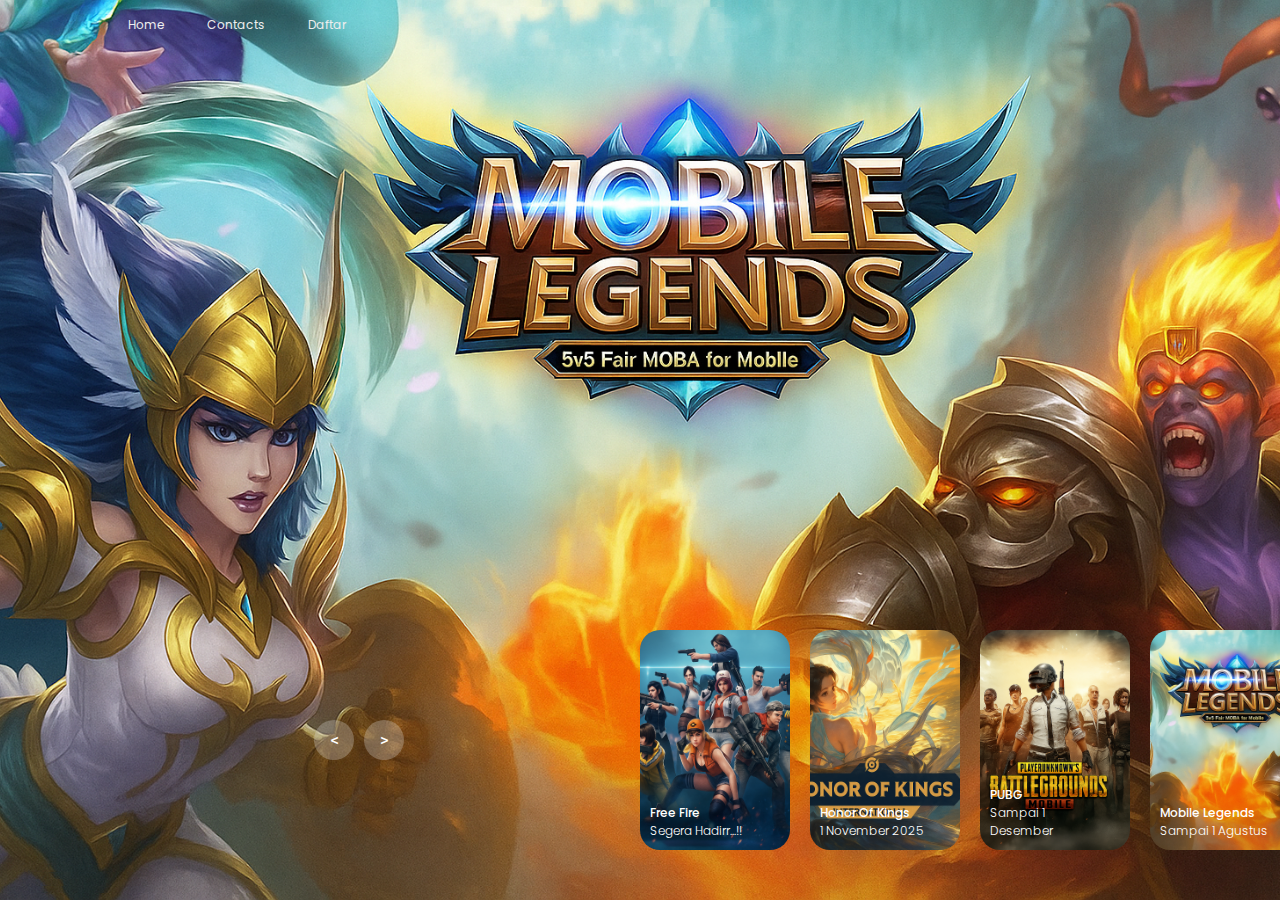
<file: index.html>
<!DOCTYPE html>
<html lang="en">
<head>
    <meta charset="UTF-8">
    <meta name="viewport" content="width=device-width, initial-scale=1.0">
    <title>Document</title>
    <link rel="stylesheet" href="style.css">
</head>
<body>
    <header>
        <!-- <div class="flex items-center space-x-3">
    <img src="image/bgr.png" alt="Gundar eSport Logo" class="logo-gundar" />
  </div> -->
        <nav>
            <a href="index.html">Home</a>
            <a href="navbar/contact.html">Contacts</a>
            <a href="form-dropdown/ml.html">Daftar</a>
        </nav>
    </header>

    <!-- carousel -->
    <div class="carousel">
        <!-- list item -->
        <div class="list">
            <div class="item">
                <img src="image/ml.png">
                <div class="content">
                    <div class="author">Gamers Pro</div>
                    <div class="title">💥**Buktikan Skillmu di Arena Mahasiswa**💥</div>

                    <div class="des">
                        <!-- lorem 50 -->
                        Turnamen eSport Mahasiswa ini hadir sebagai wadah bagi para gamer kampus untuk menunjukkan kemampuan terbaik mereka dalam permainan strategi, kerja sama tim, dan mental juara. Dengan mempertandingkan game populer seperti Mobile Legends, PUBG Mobile, dan Free Fire, ajang ini bukan hanya soal menang atau kalah, tetapi tentang bagaimana semangat kompetisi, sportivitas, dan kebersamaan dibangun di antara mahasiswa dari berbagai latar belakang. Melalui turnamen ini, kami ingin membuktikan bahwa eSport adalah dunia yang penuh potensi dan bisa menjadi sarana positif untuk berkembang, belajar, serta menjalin relasi. Saatnya kamu bangkit, bentuk tim terbaikmu, dan tunjukkan bahwa mahasiswa juga mampu bersinar di panggung eSport
                    </div>
                    <div class="buttons">
                        <button onclick="window.location.href='form-dropdown/ml.html'">DAFTAR</button>
                        <!-- <button onclick="window.location.href='https://translate.google.co.id/'">SUBSCRIBE</button> -->
                    </div>
                </div>
            </div>
            <div class="item">
                <img src="image/ff.PNG">
                <div class="content">
                    <div class="author">Gamers Pro</div>
                    <div class="title">💥**Buktikan Skillmu di Arena Mahasiswa**💥</div>
                    <div class="des">
                    Turnamen eSport Mahasiswa ini hadir sebagai wadah bagi para gamer kampus untuk menunjukkan kemampuan terbaik mereka dalam permainan strategi, kerja sama tim, dan mental juara. Dengan mempertandingkan game populer seperti Mobile Legends, PUBG Mobile, dan Free Fire, ajang ini bukan hanya soal menang atau kalah, tetapi tentang bagaimana semangat kompetisi, sportivitas, dan kebersamaan dibangun di antara mahasiswa dari berbagai latar belakang. Melalui turnamen ini, kami ingin membuktikan bahwa eSport adalah dunia yang penuh potensi dan bisa menjadi sarana positif untuk berkembang, belajar, serta menjalin relasi. Saatnya kamu bangkit, bentuk tim terbaikmu, dan tunjukkan bahwa mahasiswa juga mampu bersinar di panggung eSport    
                    </div>
                    <div class="buttons">
                        <button onclick="window.location.href='form-dropdown/ff.html'">DAFTAR</button>
                        <!-- <button onclick="window.location.href='https://translate.google.co.id/'">SUBSCRIBE</button> -->
                    </div>
                </div>
            </div>
            <div class="item">
                <img src="image/hok.PNG">
                <div class="content">
                    <div class="author">Gamers Pro</div>
                    <div class="title">💥**Buktikan Skillmu di Arena Mahasiswa**💥</div>
                    <div class="des">
                        Turnamen eSport Mahasiswa ini hadir sebagai wadah bagi para gamer kampus untuk menunjukkan kemampuan terbaik mereka dalam permainan strategi, kerja sama tim, dan mental juara. Dengan mempertandingkan game populer seperti Mobile Legends, PUBG Mobile, dan Free Fire, ajang ini bukan hanya soal menang atau kalah, tetapi tentang bagaimana semangat kompetisi, sportivitas, dan kebersamaan dibangun di antara mahasiswa dari berbagai latar belakang. Melalui turnamen ini, kami ingin membuktikan bahwa eSport adalah dunia yang penuh potensi dan bisa menjadi sarana positif untuk berkembang, belajar, serta menjalin relasi. Saatnya kamu bangkit, bentuk tim terbaikmu, dan tunjukkan bahwa mahasiswa juga mampu bersinar di panggung eSport
                    </div>
                     <div class="buttons">
                        <button onclick="window.location.href='form-dropdown/hok.html'">DAFTAR</button>
                        <!-- <button onclick="window.location.href='https://translate.google.co.id/'">SUBSCRIBE</button> -->
                    </div>
                </div>
            </div>
            <div class="item">
                <img src="image/pubg.PNG">
                <div class="content">
                    <div class="author">Gamers Pro</div>
                    <div class="title">💥**Buktikan Skillmu di Arena Mahasiswa**💥</div>
                    <div class="des">
                        Turnamen eSport Mahasiswa ini hadir sebagai wadah bagi para gamer kampus untuk menunjukkan kemampuan terbaik mereka dalam permainan strategi, kerja sama tim, dan mental juara. Dengan mempertandingkan game populer seperti Mobile Legends, PUBG Mobile, dan Free Fire, ajang ini bukan hanya soal menang atau kalah, tetapi tentang bagaimana semangat kompetisi, sportivitas, dan kebersamaan dibangun di antara mahasiswa dari berbagai latar belakang. Melalui turnamen ini, kami ingin membuktikan bahwa eSport adalah dunia yang penuh potensi dan bisa menjadi sarana positif untuk berkembang, belajar, serta menjalin relasi. Saatnya kamu bangkit, bentuk tim terbaikmu, dan tunjukkan bahwa mahasiswa juga mampu bersinar di panggung eSport
                    </div>
                   <div class="buttons">
                        <button onclick="window.location.href='form-dropdown/pubg.html'">DAFTAR</button>
                        <!-- <button onclick="window.location.href='https://translate.google.co.id/'">SUBSCRIBE</button> -->
                    </div>
                </div>
            </div>
        </div>
        <!-- list thumnail -->
        <div class="thumbnail">
            <div class="item">
                <img src="image/ml.png">
                <div class="content">
                    <div class="title">
                        Mobile Legends
                    </div>
                    <div class="description">
                        Sampai 1 Agustus
                    </div>
                </div>
            </div>
            <div class="item">
                <img src="image/ff.PNG">
                <div class="content">
                    <div class="title">
                        Free Fire
                    </div>
                    <div class="description">
                        Segera Hadirr...!!
                    </div>
                </div>
            </div>
            <div class="item">
                <img src="image/hok.PNG">
                <div class="content">
                    <div class="title">
                        Honor Of Kings
                    </div>
                    <div class="description">
                        1 November 2025
                    </div>
                </div>
            </div>
            <div class="item">
                <img src="image/pubg.PNG">
                <div class="content">
                    <div class="title">
                        PUBG
                    </div>
                    <div class="description">
                        Sampai 1 Desember
                    </div>
                </div>
            </div>
        </div>
        <!-- next prev -->

        <div class="arrows">
            <button id="prev"><</button>
            <button id="next">></button>
        </div>
        <!-- time running -->
        <div class="time"></div>
    </div>

    <script src="app.js"></script>
</body>
</html>
</file>
<file: style.css>
@import url('https://fonts.googleapis.com/css2?family=Poppins:ital,wght@0,100;0,200;0,300;0,400;0,500;0,600;0,700;0,800;0,900;1,100;1,200;1,300;1,400;1,500;1,600;1,700;1,800;1,900&display=swap');
body{
    margin: 0;
    background-color: #000;
    color: #eee;
    font-family: Poppins;
    font-size: 12px;
}
a{
    text-decoration: none;
}
header{
    width: 1140px;
    max-width: 80%;
    margin: auto;
    height: 50px;
    display: flex;
    align-items: center;
    position: relative;
    z-index: 100;
}
header a{
    color: #eee;
    margin-right: 40px;
}
/* carousel */
.carousel{
    height: 100vh;
    margin-top: -50px;
    width: 100vw;
    overflow: hidden;
    position: relative;
}
.carousel .list .item{
    width: 100%;
    height: 100%;
    position: absolute;
    inset: 0 0 0 0;
}
.carousel .list .item img{
    width: 100%;
    height: 100%;
    object-fit: cover;
}
.carousel .list .item .content{
    position: absolute;
    top: 18%;
    width: 1140px;
    max-width: 60%;
    left: 32%;
    transform: translateX(-50%);
    padding-right: 12%;
    box-sizing: border-box;
    color: #fff;
    text-shadow: 0 5px 10px #0004;
}
.carousel .list .item .author{
    font-weight: bold;
    letter-spacing: 10px;
}
.carousel .list .item .title,
.carousel .list .item .topic{
    font-size: 4em;
    font-weight: bold;
    line-height: 1.3em;
}
.carousel .list .item .topic{
    color: #f1683a;
}
.carousel .list .item .buttons{
    display: grid;
    grid-template-columns: repeat(2, 130px);
    grid-template-rows: 40px;
    gap: 5px;
    margin-top: 20px;
}
.carousel .list .item .buttons button{
    border: none;
    background-color: #eee;
    letter-spacing: 3px;
    font-family: Poppins;
    font-weight: 500;
}
.carousel .list .item .buttons button:nth-child(2){
    background-color: transparent;
    border: 1px solid #fff;
    color: #eee;
}
/* thumbail */
.thumbnail{
    position: absolute;
    bottom: 50px;
    left: 50%;
    width: max-content;
    z-index: 100;
    display: flex;
    gap: 20px;
}
.thumbnail .item{
    width: 150px;
    height: 220px;
    flex-shrink: 0;
    position: relative;
}
.thumbnail .item img{
    width: 100%;
    height: 100%;
    object-fit: cover;
    border-radius: 20px;
}
.thumbnail .item .content{
    color: #fff;
    position: absolute;
    bottom: 10px;
    left: 10px;
    right: 20px;
}
.thumbnail .item .content .title{
    font-weight: 500;
}
.thumbnail .item .content .description{
    font-weight: 300;
}
/* arrows */
.arrows{
    position: absolute;
    top: 80%;
    right: 52%;
    z-index: 100;
    width: 300px;
    max-width: 30%;
    display: flex;
    gap: 10px;
    align-items: center;
}
.arrows button{
    width: 40px;
    height: 40px;
    border-radius: 50%;
    background-color: #eee4;
    border: none;
    color: #fff;
    font-family: monospace;
    font-weight: bold;
    transition: .5s;
}
.arrows button:hover{
    background-color: #fff;
    color: #000;
}

/* animation */
.carousel .list .item:nth-child(1){
    z-index: 1;
}

/* animation text in first item */

.carousel .list .item:nth-child(1) .content .author,
.carousel .list .item:nth-child(1) .content .title,
.carousel .list .item:nth-child(1) .content .topic,
.carousel .list .item:nth-child(1) .content .des,
.carousel .list .item:nth-child(1) .content .buttons
{
    transform: translateY(50px);
    filter: blur(20px);
    opacity: 0;
    animation: showContent .5s 1s linear 1 forwards;
}
@keyframes showContent{
    to{
        transform: translateY(0px);
        filter: blur(0px);
        opacity: 1;
    }
}
.carousel .list .item:nth-child(1) .content .title{
    animation-delay: 1.2s!important;
}
.carousel .list .item:nth-child(1) .content .topic{
    animation-delay: 1.4s!important;
}
.carousel .list .item:nth-child(1) .content .des{
    animation-delay: 1.6s!important;
}
.carousel .list .item:nth-child(1) .content .buttons{
    animation-delay: 1.8s!important;
}
/* create animation when next click */
.carousel.next .list .item:nth-child(1) img{
    width: 150px;
    height: 220px;
    position: absolute;
    bottom: 50px;
    left: 50%;
    border-radius: 30px;
    animation: showImage .5s linear 1 forwards;
}
@keyframes showImage{
    to{
        bottom: 0;
        left: 0;
        width: 100%;
        height: 100%;
        border-radius: 0;
    }
}

.carousel.next .thumbnail .item:nth-last-child(1){
    overflow: hidden;
    animation: showThumbnail .5s linear 1 forwards;
}
.carousel.prev .list .item img{
    z-index: 100;
}
@keyframes showThumbnail{
    from{
        width: 0;
        opacity: 0;
    }
}
.carousel.next .thumbnail{
    animation: effectNext .5s linear 1 forwards;
}

@keyframes effectNext{
    from{
        transform: translateX(150px);
    }
}

/* running time */

.carousel .time{
    position: absolute;
    z-index: 1000;
    width: 0%;
    height: 3px;
    background-color: #f1683a;
    left: 0;
    top: 0;
}

.carousel.next .time,
.carousel.prev .time{
    animation: runningTime 3s linear 1 forwards;
}
@keyframes runningTime{
    from{ width: 100%}
    to{width: 0}
}


/* prev click */

.carousel.prev .list .item:nth-child(2){
    z-index: 2;
}

.carousel.prev .list .item:nth-child(2) img{
    animation: outFrame 0.5s linear 1 forwards;
    position: absolute;
    bottom: 0;
    left: 0;
}
@keyframes outFrame{
    to{
        width: 150px;
        height: 220px;
        bottom: 50px;
        left: 50%;
        border-radius: 20px;
    }
}

.carousel.prev .thumbnail .item:nth-child(1){
    overflow: hidden;
    opacity: 0;
    animation: showThumbnail .5s linear 1 forwards;
}
.carousel.next .arrows button,
.carousel.prev .arrows button{
    pointer-events: none;
}
.carousel.prev .list .item:nth-child(2) .content .author,
.carousel.prev .list .item:nth-child(2) .content .title,
.carousel.prev .list .item:nth-child(2) .content .topic,
.carousel.prev .list .item:nth-child(2) .content .des,
.carousel.prev .list .item:nth-child(2) .content .buttons
{
    animation: contentOut 1.5s linear 1 forwards!important;
}

@keyframes contentOut{
    to{
        transform: translateY(-150px);
        filter: blur(20px);
        opacity: 0;
    }
}
@media screen and (max-width: 678px) {
    .carousel .list .item .content{
        padding-right: 0;
    }
    .carousel .list .item .content .title{
        font-size: 30px;
    }
}

.logo-gundar {
  height: 60px;
  width: auto;
 box-shadow: 1px 2px 6px rgba(0, 0, 0, 0.2);
}

/* dropdown */
    .dropdown-container {
      background: rgb(96, 14, 211);
      padding: 20px;
      border-radius: 12px;
      box-shadow: 0 2px 4px rgba(0,0,0,0.2);
    }
/* 
    label {
      font-weight: bold;
      color: #444;
    } */

    select {
      margin-top: 10px;
      width: 200px;
      padding: 10px;
      border-radius: 8px;
      border: 1px solid #172535;
      font-size: 16px;
      background-color: #284179;
    }

    select:focus {
      outline: none;
      border-color: #ca2121;
    }

    /* bg */

     /* .bg-left, .bg-right {
      position: fixed;
      top: 0;
      bottom: 0;
      width: 250px;
      background-size: contain;
      background-repeat: no-repeat;
      background-position: center bottom;
      z-index: 1;
      opacity: 0.8;
    } */

    /* .bg-left {
      left: 0;
      background-image: url("image/kiri-removebg-preview.png"); Gambar karakter kiri
    } */

    /* .bg-right {
      right: 0;
      background-image: url("image/kanan-removebg-preview.png"); Gambar karakter kanan 
    } */

.fixed-image-wrapper {
  position: fixed;
  top: 0;
  left: 0;
  width: 100%;
  height: 100%;
  z-index: -1;
  display: flex;
  justify-content: space-between;
  pointer-events: none; /* supaya tidak menutupi input form */
}

.fixed-image {
  display: flex;
  flex-direction: column;
  justify-content: space-between;
  padding: 2rem;
  height: 100%;
}

.fixed-image img {
  max-width: 140px;
  height: auto;
  opacity: 0.9;
  transition: transform 0.3s ease;
}

.fixed-image img:hover {
  transform: scale(1.05);
  opacity: 1;
}

/* Responsif mobile */
@media (max-width: 768px) {
  .fixed-image img {
    max-width: 80px;
    opacity: 0.6;
  }
}

/* Tambahan padding agar form tidak terlalu rapat ke gambar */
.form-container {
  padding-left: 180px;
  padding-right: 180px;
}

/* Responsif form-container */
@media (max-width: 1024px) {
  .form-container {
    padding-left: 100px;
    padding-right: 100px;
  }
}

@media (max-width: 768px) {
  .form-container {
    padding-left: 20px;
    padding-right: 20px;
  }
}
</file>
